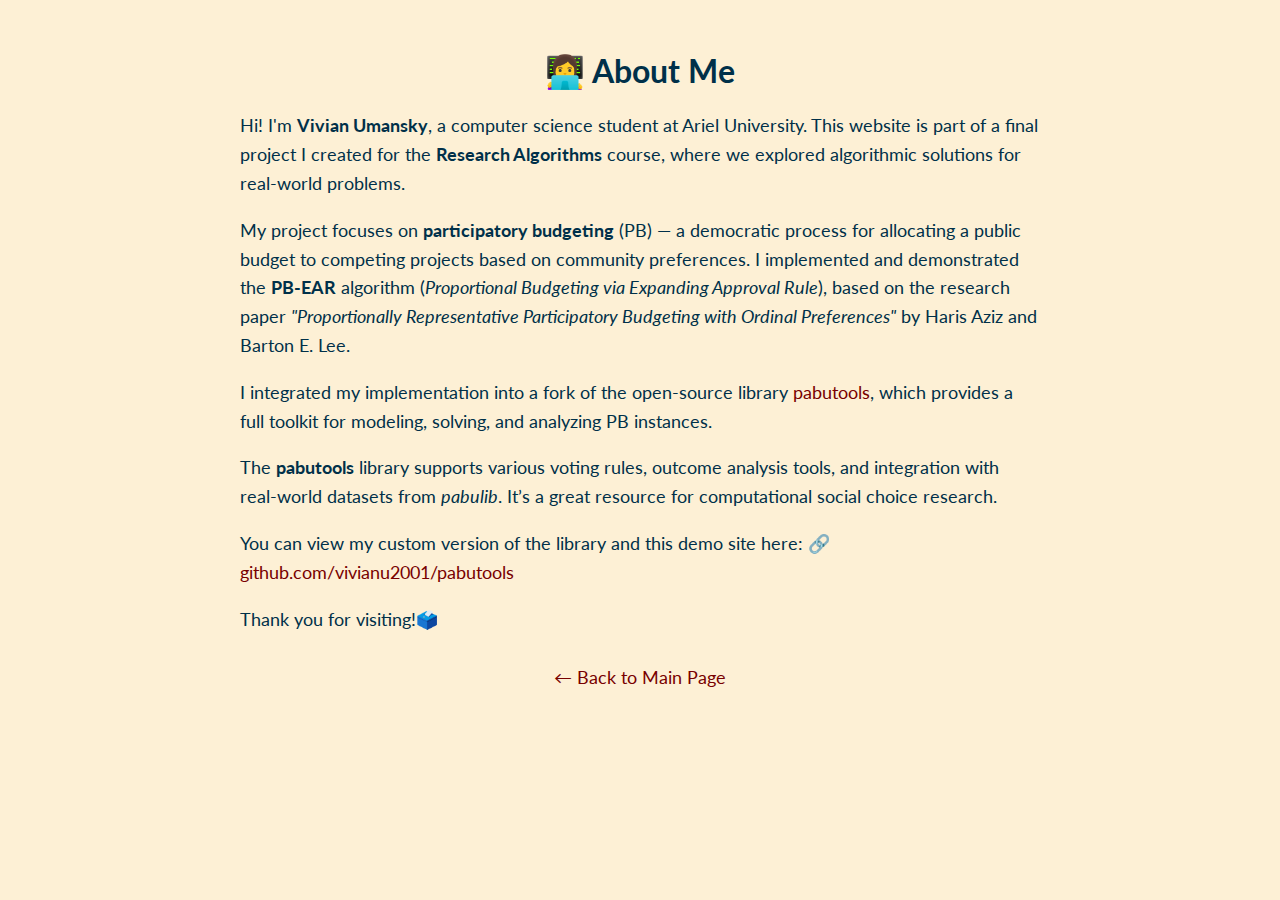
<file: templates/about.html>
<!DOCTYPE html>
<html lang="en">
<head>
  <meta charset="UTF-8">
  <title>About Me</title>
  <link href="https://fonts.googleapis.com/css2?family=Lato:wght@400;700&display=swap" rel="stylesheet">
  <style>
    body {
      font-family: 'Lato', sans-serif;
      background-color: #fdf0d5;
      color: #003049;
      max-width: 800px;
      margin: auto;
      padding: 30px;
    }
    h1 {
      text-align: center;
      margin-bottom: 20px;
    }
    p {
      font-size: 18px;
      line-height: 1.6;
    }
    a {
      color: #780000;
      text-decoration: none;
    }
    a:hover {
      text-decoration: underline;
    }
  </style>
</head>
<body>
  <h1>👩‍💻 About Me</h1>

  <p>
    Hi! I'm <strong>Vivian Umansky</strong>, a computer science student at Ariel University.  
    This website is part of a final project I created for the <strong>Research Algorithms</strong> course,  
    where we explored algorithmic solutions for real-world problems.
  </p>

  <p>
    My project focuses on <strong>participatory budgeting</strong> (PB) — a democratic process for allocating a public budget  
    to competing projects based on community preferences. I implemented and demonstrated  
    the <strong>PB-EAR</strong> algorithm (<em>Proportional Budgeting via Expanding Approval Rule</em>),  
    based on the research paper  
    <em>"Proportionally Representative Participatory Budgeting with Ordinal Preferences"</em>  
    by Haris Aziz and Barton E. Lee.
  </p>

  <p>
    I integrated my implementation into a fork of the open-source library  
    <a href="https://github.com/COMSOC-Community/pabutools" target="_blank">pabutools</a>,  
    which provides a full toolkit for modeling, solving, and analyzing PB instances.
  </p>

  <p>
    The <strong>pabutools</strong> library supports various voting rules, outcome analysis tools,  
    and integration with real-world datasets from <em>pabulib</em>.  
    It’s a great resource for computational social choice research.
  </p>

  <p>
    You can view my custom version of the library and this demo site here:  
    🔗 <a href="https://github.com/vivianu2001/pabutools" target="_blank">github.com/vivianu2001/pabutools</a>
  </p>

  <p>
    Thank you for visiting!🗳️
  </p>

  <p style="text-align: center; margin-top: 30px;">
    <a href="/">← Back to Main Page</a>
  </p>
</body>
</html>
</file>
